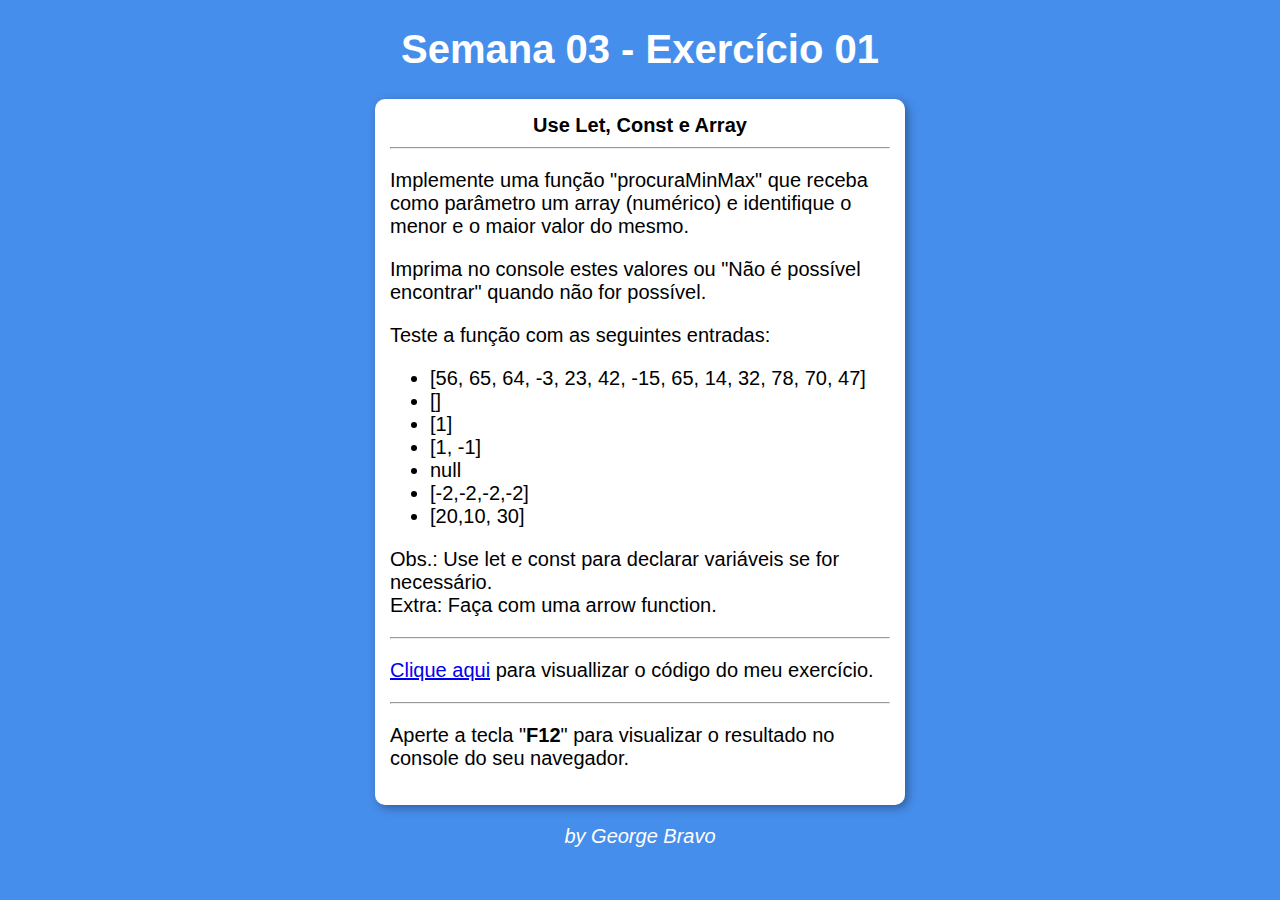
<file: [M1S03]Ex01/ex01.html>
<!DOCTYPE html>
<html lang="pt-BR">
<head>
    <meta charset="UTF-8">
    <meta http-equiv="X-UA-Compatible" content="IE=edge">
    <meta name="viewport" content="width=device-width, initial-scale=1.0">
    <title>S03- Ex01</title>
    <link rel="stylesheet" href="estilo.css">
    <link rel="icon" type="image/x-icon" href="../imagens/faviconDev.png">
</head>

<body>
    <header>
        <h1>Semana 03 - Exercício 01</h1>
    </header>

    <section>
        <div>
            <strong>Use Let, Const e Array</strong>
        </div>
        <hr>
        <div>
            <p>Implemente uma função "procuraMinMax" que receba como parâmetro um array (numérico) e identifique o menor e o maior valor do mesmo.

            <p>Imprima no console estes valores ou "Não é possível encontrar" quando não for possível.</p>
    
            <p>Teste a função com as seguintes entradas:</p>
    
            <ul>
                <li>[56, 65, 64, -3, 23, 42, -15, 65, 14, 32, 78, 70, 47]</li> 
                <li>[]</li> 
                <li>[1]</li> 
                <li>[1, -1]</li> 
                <li>null</li>
                <li>[-2,-2,-2,-2]</li>
                <li>[20,10, 30]</li>
            </ul>

            <p>Obs.: Use let e const para declarar variáveis se for necessário. <br>
            Extra: Faça com uma arrow function.</p>

        </div>
        <hr>
        <div>
            <p>
                <a href="https://github.com/GeorgeEnriqueBravo/DEVinHouse-Modulo01-Semana03/blob/main/%5BM1S03%5DEx01/script.js" target="_blank" rel="noopener noreferrer">Clique aqui</a>
                para visuallizar o código do meu exercício.
            </p>
        </div>
        <hr>
        <div>
            <p>Aperte a tecla "<strong>F12</strong>" para visualizar o resultado no console do seu navegador.</p>
        </div>
    </section>

    <footer>
        <a href="https://github.com/GeorgeEnriqueBravo" target="_blank" rel="noopener noreferrer">
        <p>by George Bravo</p>
        </a>
    </footer>
    
    <script src="script.js"></script>
</body>
</html>
</file>
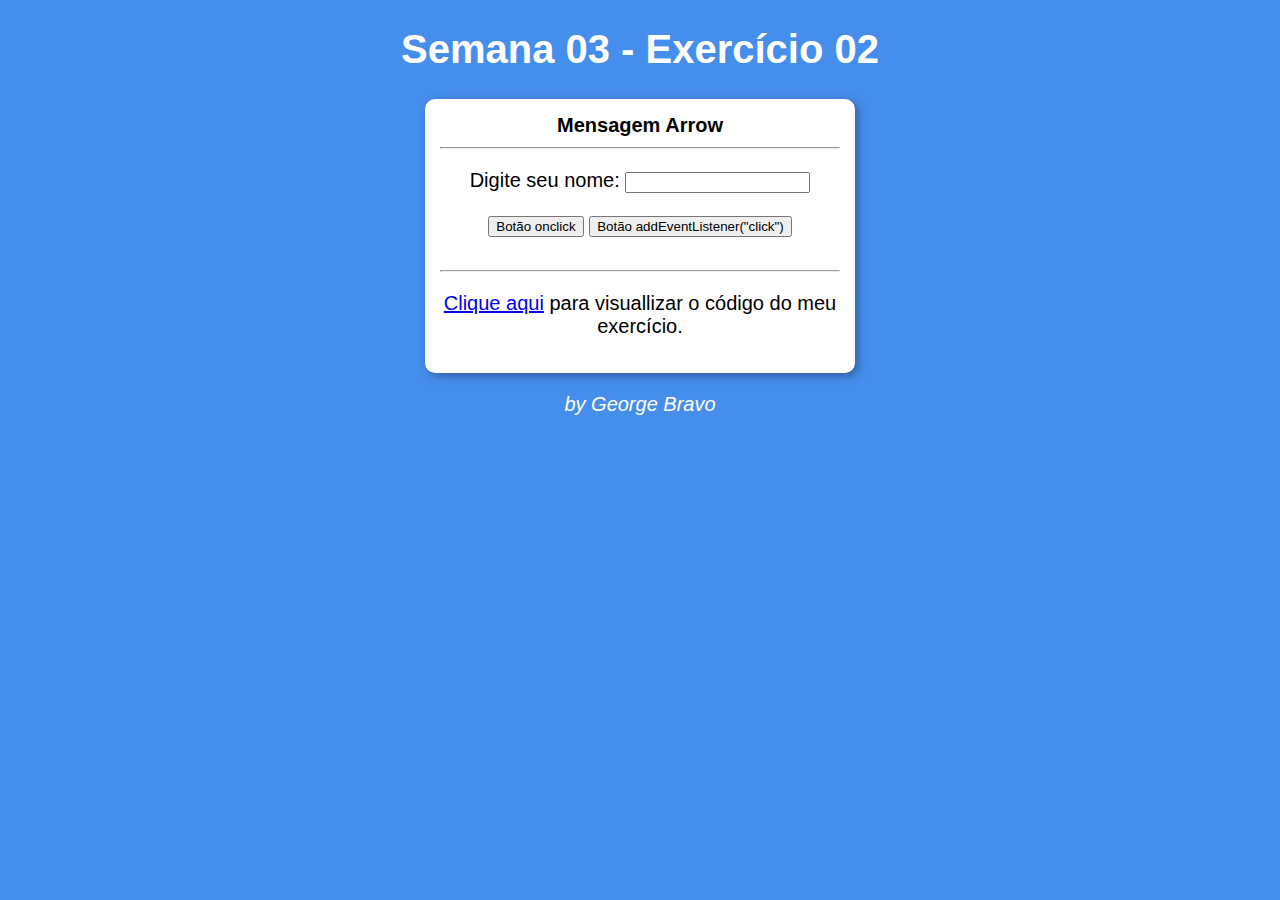
<file: [M1S03]Ex02/ex02.html>
<!DOCTYPE html>
<html lang="pt-BR">
<head>
    <meta charset="UTF-8">
    <meta http-equiv="X-UA-Compatible" content="IE=edge">
    <meta name="viewport" content="width=device-width, initial-scale=1.0">
    <title>S03- Ex02</title>
    <link rel="stylesheet" href="estilo.css">
    <link rel="icon" type="image/x-icon" href="../imagens/faviconDev.png">
</head>

<body>
    <header>
        <h1>Semana 03 - Exercício 02</h1>
    </header>

    <section>
        <div>
            <strong>Mensagem Arrow</strong>
        </div>
        <hr>
        <div>
            <p>
                Digite seu nome:
                <input type="text" name="txtNa" id="txtId">
            </p>
        </div>
        <div>
            <input type="button" value="Botão onclick" onclick="mensagemOla()">
            <button id="btn">Botão addEventListener("click")</button>
        </div>
        <br>
        <div id="res"></div>
        <hr>
        <div>
            <p>
                <a href="https://github.com/GeorgeEnriqueBravo/DEVinHouse-Modulo01-Semana03/blob/main/%5BM1S03%5DEx02/script.js" target="_blank" rel="noopener noreferrer">Clique aqui</a>
                para visuallizar o código do meu exercício.
            </p>
        </div>
    </section>

    <footer>
        <a href="https://github.com/GeorgeEnriqueBravo" target="_blank" rel="noopener noreferrer">
        <p>by George Bravo</p>
        </a>
    </footer>
    
    <script src="script.js"></script>
</body>
</html>
</file>
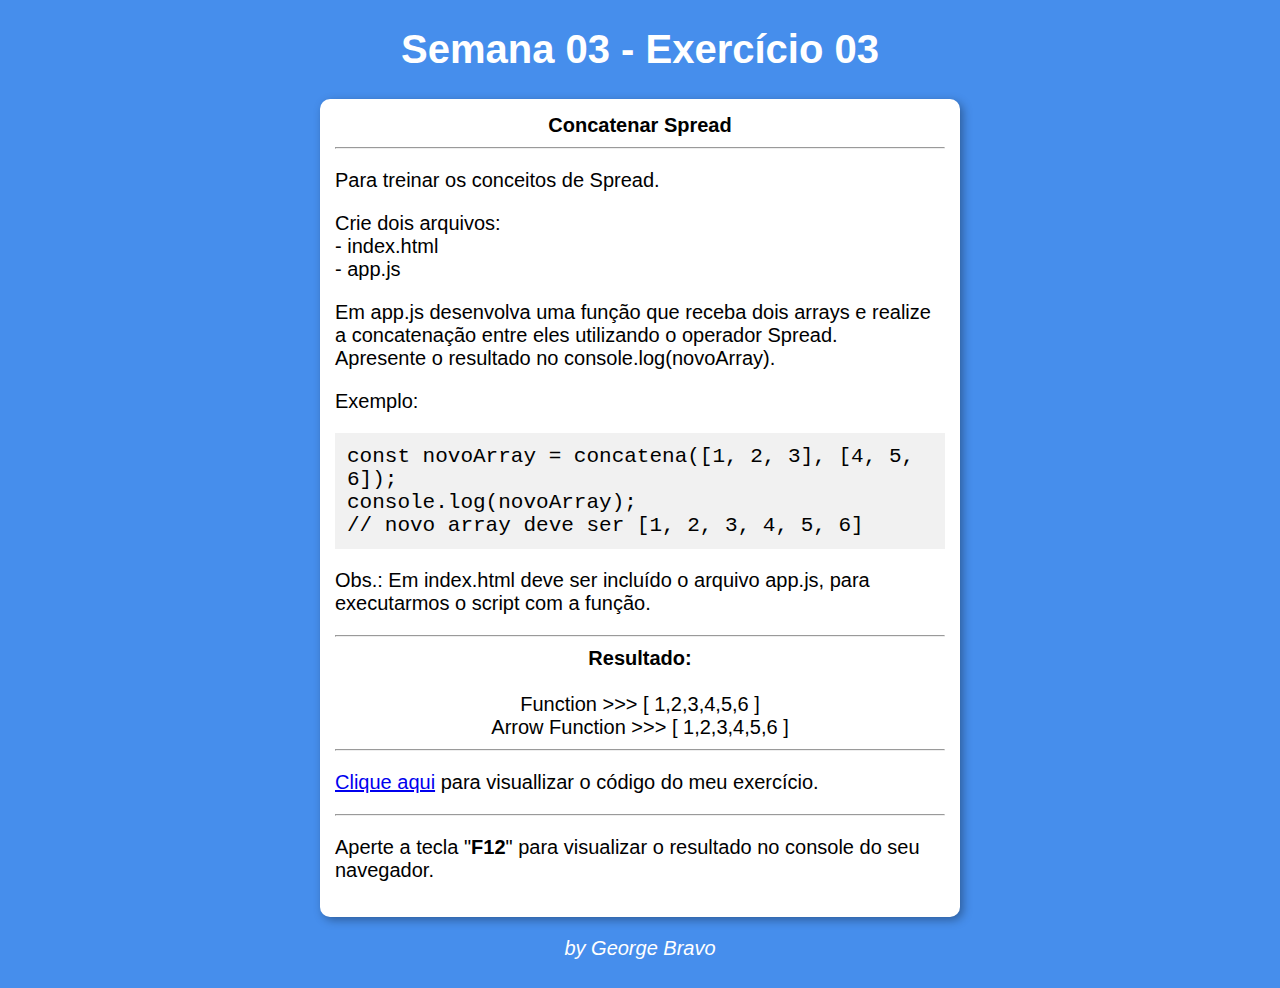
<file: [M1S03]Ex03/ex03.html>
<!DOCTYPE html>
<html lang="pt-BR">
<head>
    <meta charset="UTF-8">
    <meta http-equiv="X-UA-Compatible" content="IE=edge">
    <meta name="viewport" content="width=device-width, initial-scale=1.0">
    <title>S03- Ex03</title>
    <link rel="stylesheet" href="estilo.css">
    <link rel="icon" type="image/x-icon" href="../imagens/faviconDev.png">
</head>

<body>
    <header>
        <h1>Semana 03 - Exercício 03</h1>
    </header>

    <section>
        <div>
            <strong>Concatenar Spread</strong>
        </div>
        <hr>
        <div>
            <p>Para treinar os conceitos de Spread.</p>

            <p>
                Crie dois arquivos: <br>
                - index.html <br>
                - app.js
            </p>

            <p>Em app.js desenvolva uma função que receba dois arrays e realize a concatenação entre eles utilizando o operador Spread. <br>
            Apresente o resultado no console.log(novoArray).</p>

            <p>Exemplo:</p>

            <div class="code">
                <code>
                    const novoArray = concatena([1, 2, 3], [4, 5, 6]); <br>
                    console.log(novoArray); <br>
                    // novo array deve ser [1, 2, 3, 4, 5, 6]
                </code>
            </div>

            <p>Obs.: Em index.html deve ser incluído o arquivo app.js, para executarmos o script com a função.</p>
        </div>
        <hr>
        <div id="res">
            <strong>Resultado:</strong> <br><br>
        </div>
        <hr>
        <div>
            <p>
                <a href="https://github.com/GeorgeEnriqueBravo/DEVinHouse-Modulo01-Semana03/blob/main/%5BM1S03%5DEx03/script.js" target="_blank" rel="noopener noreferrer">Clique aqui</a>
                para visuallizar o código do meu exercício.
            </p>
        </div>
        <hr>
        <div>
            <p>Aperte a tecla "<strong>F12</strong>" para visualizar o resultado no console do seu navegador.</p>
        </div>
    </section>

    <footer>
        <a href="https://github.com/GeorgeEnriqueBravo" target="_blank" rel="noopener noreferrer">
        <p>by George Bravo</p>
        </a>
    </footer>
    
    <script src="script.js"></script>
</body>
</html>
</file>
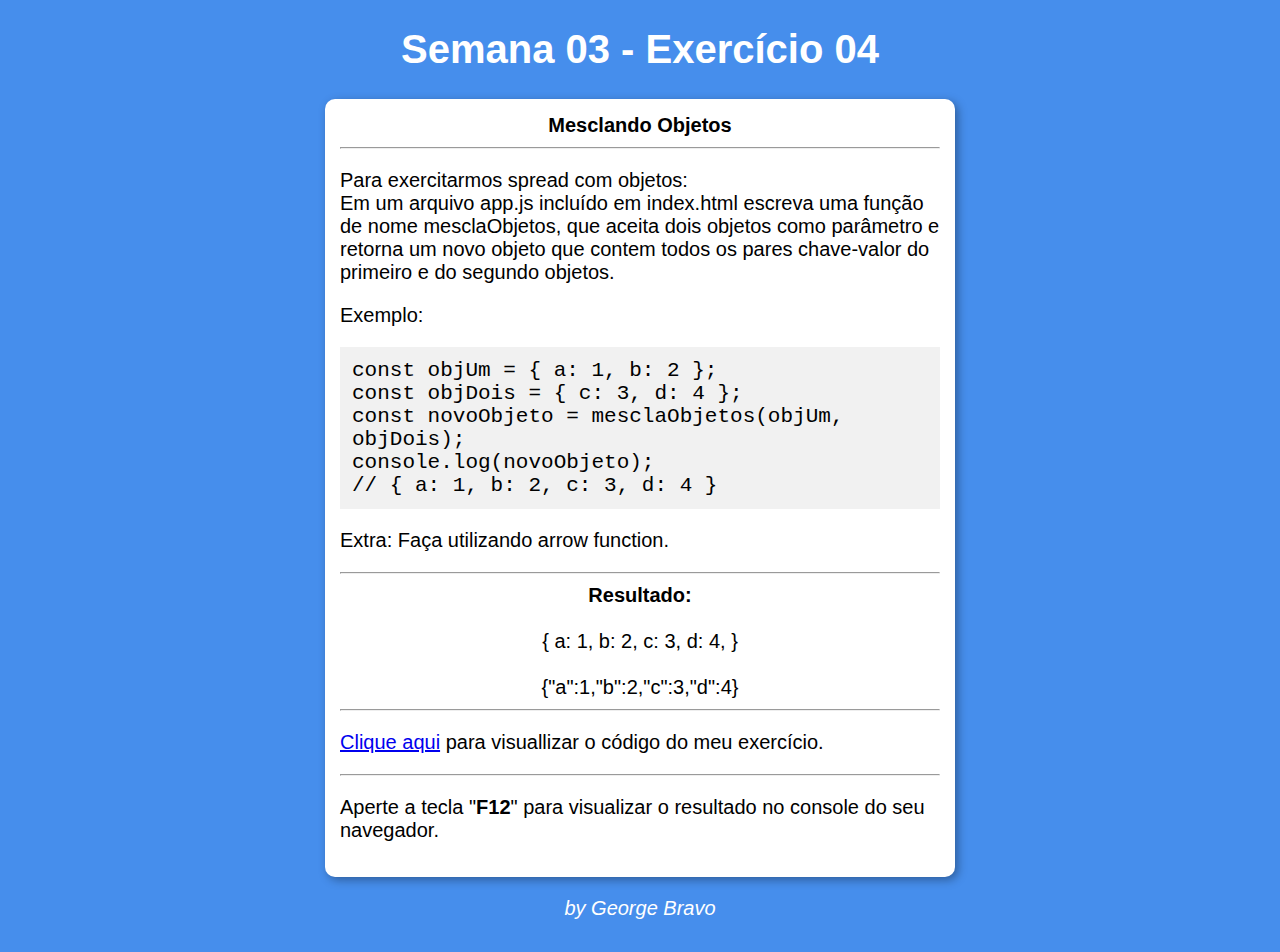
<file: [M1S03]Ex04/ex04.html>
<!DOCTYPE html>
<html lang="pt-BR">
<head>
    <meta charset="UTF-8">
    <meta http-equiv="X-UA-Compatible" content="IE=edge">
    <meta name="viewport" content="width=device-width, initial-scale=1.0">
    <title>S03- Ex04</title>
    <link rel="stylesheet" href="estilo.css">
    <link rel="icon" type="image/x-icon" href="../imagens/faviconDev.png">
</head>

<body onload="carregar()">
    <header>
        <h1>Semana 03 - Exercício 04</h1>
    </header>

    <section>
        <div>
            <strong>Mesclando Objetos</strong>
        </div>
        <hr>
        <div>
            <p>
                Para exercitarmos spread com objetos: <br>
                Em um arquivo app.js incluído em index.html escreva uma função de nome mesclaObjetos, que aceita dois objetos como parâmetro e retorna um novo objeto que contem todos os pares chave-valor do primeiro e do segundo objetos.
            </p>

            <p>Exemplo:</p>

            <div class="code">
                <code>
                    const objUm = { a: 1, b: 2 }; <br>
                    const objDois = { c: 3, d: 4 }; <br>
                    const novoObjeto = mesclaObjetos(objUm, objDois); <br>
                    console.log(novoObjeto); <br>
                    // { a: 1, b: 2, c: 3, d: 4 }
                </code>
            </div>
                
            <p>Extra: Faça utilizando arrow function.</p>
        </div>
        <hr>
        <div> <strong>Resultado:</strong></div> <br>
        <div id="res"></div>
        <br>
        <div id="res2"></div>
        <hr>
        <div>
            <p>
                <a href="https://github.com/GeorgeEnriqueBravo/DEVinHouse-Modulo01-Semana03/blob/main/%5BM1S03%5DEx04/script.js" target="_blank" rel="noopener noreferrer">Clique aqui</a>
                para visuallizar o código do meu exercício.
            </p>
        </div>
        <hr>
        <div>
            <p>Aperte a tecla "<strong>F12</strong>" para visualizar o resultado no console do seu navegador.</p>
        </div>
    </section>

    <footer>
        <a href="https://github.com/GeorgeEnriqueBravo" target="_blank" rel="noopener noreferrer">
        <p>by George Bravo</p>
        </a>
    </footer>
    
    <script src="script.js"></script>
</body>
</html>
</file>
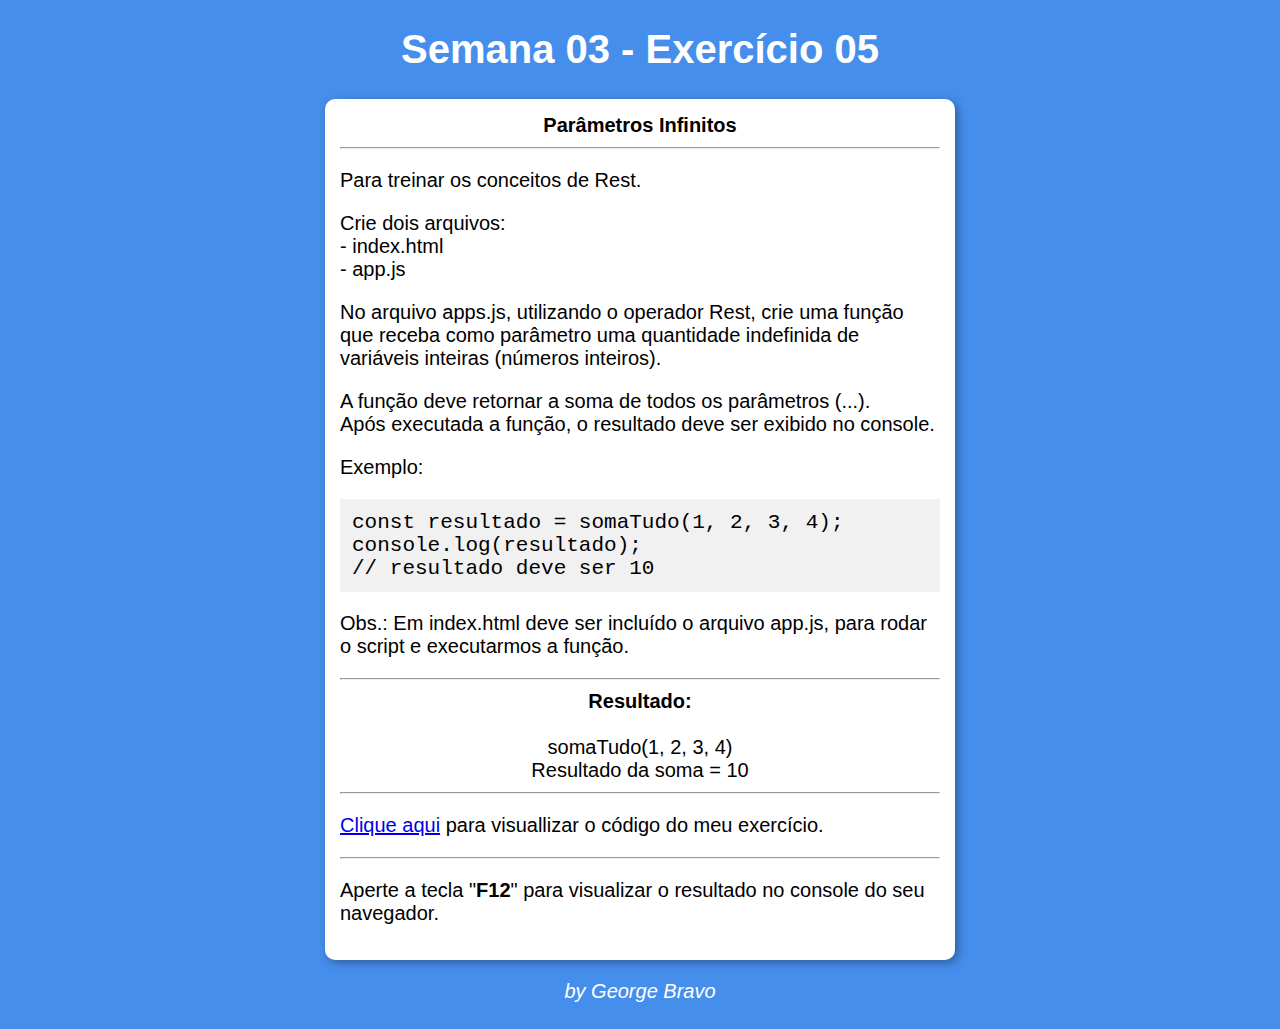
<file: [M1S03]Ex05/ex05.html>
<!DOCTYPE html>
<html lang="pt-BR">
<head>
    <meta charset="UTF-8">
    <meta http-equiv="X-UA-Compatible" content="IE=edge">
    <meta name="viewport" content="width=device-width, initial-scale=1.0">
    <title>S03- Ex05</title>
    <link rel="stylesheet" href="estilo.css">
    <link rel="icon" type="image/x-icon" href="../imagens/faviconDev.png">
</head>

<body onload="carregar()">
    <header>
        <h1>Semana 03 - Exercício 05</h1>
    </header>

    <section>
        <div>
            <strong>Parâmetros Infinitos</strong>
        </div>
        <hr>
        <div>
            <p>Para treinar os conceitos de Rest.</p>

            <p>
                Crie dois arquivos: <br>
                - index.html <br>
                - app.js
            </p>

            <p>No arquivo apps.js, utilizando o operador Rest, crie uma função que receba como parâmetro uma quantidade indefinida de variáveis inteiras (números inteiros).</p>

            <p>A função deve retornar a soma de todos os parâmetros (...). <br>
            Após executada a função, o resultado deve ser exibido no console.</p>

            <p>Exemplo:</p>

            <div class="code">
                <code>
                    const resultado = somaTudo(1, 2, 3, 4); <br>
                    console.log(resultado); <br>
                    // resultado deve ser 10
                </code>
            </div>

            <p>Obs.: Em index.html deve ser incluído o arquivo app.js, para rodar o script e executarmos a função.</p>
        </div>
        <hr>
        <div><strong>Resultado:</strong></div><br>
        <div id="res"></div>
        <div id="res2"></div>
        <hr>
        <div>
            <p>
                <a href="https://github.com/GeorgeEnriqueBravo/DEVinHouse-Modulo01-Semana03/blob/main/%5BM1S03%5DEx05/script.js" target="_blank" rel="noopener noreferrer">Clique aqui</a>
                para visuallizar o código do meu exercício.
            </p>
        </div>
        <hr>
        <div>
            <p>Aperte a tecla "<strong>F12</strong>" para visualizar o resultado no console do seu navegador.</p>
    </section>

    <footer>
        <a href="https://github.com/GeorgeEnriqueBravo" target="_blank" rel="noopener noreferrer">
        <p>by George Bravo</p>
        </a>
    </footer>
    
    <script src="script.js"></script>
</body>
</html>
</file>
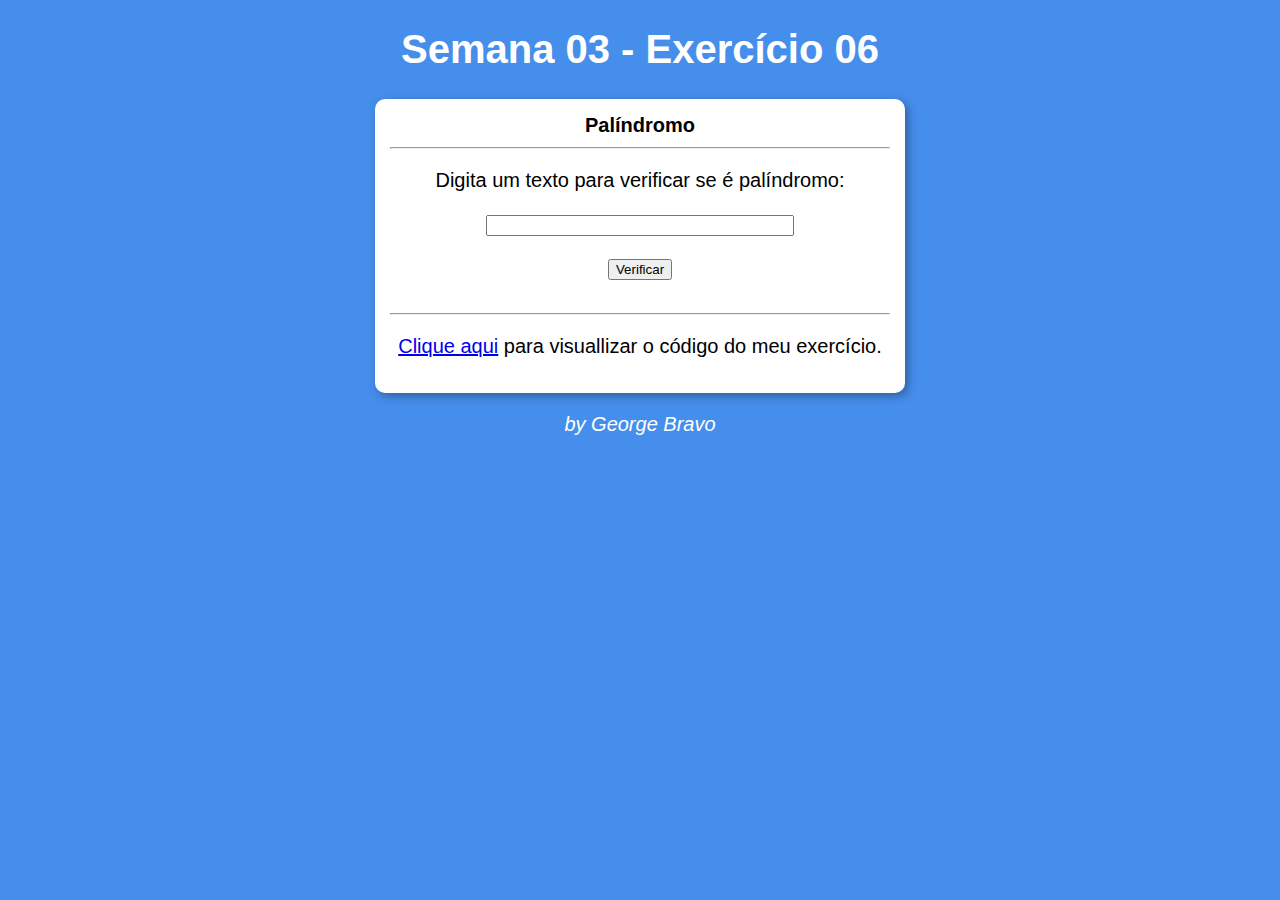
<file: [M1S03]Ex06/ex06.html>
<!DOCTYPE html>
<html lang="pt-BR">
<head>
    <meta charset="UTF-8">
    <meta http-equiv="X-UA-Compatible" content="IE=edge">
    <meta name="viewport" content="width=device-width, initial-scale=1.0">
    <title>S03- Ex06</title>
    <link rel="stylesheet" href="estilo.css">
    <link rel="icon" type="image/x-icon" href="../imagens/faviconDev.png">
</head>

<body onload="carregar()">
    <header>
        <h1>Semana 03 - Exercício 06</h1>
    </header>

    <section>
        <div>
            <strong>Palíndromo</strong>
        </div>
        <hr>
        <div>
            <p>Digita um texto para verificar se é palíndromo:</p>
            <p><input type="text" name="nTxt" id="iTxt"></p>
        </div>
        <div>
            <input id="botao" type="button" value="Verificar" onclick="verificar()">
        </div>
        <br>
        <div id="res"></div>
        <hr>
        <div>
            <p>
                <a href="https://github.com/GeorgeEnriqueBravo/DEVinHouse-Modulo01-Semana03/blob/main/%5BM1S03%5DEx06/script.js" target="_blank" rel="noopener noreferrer">Clique aqui</a>
                para visuallizar o código do meu exercício.
            </p>
        </div>
    </section>

    <footer>
        <a href="https://github.com/GeorgeEnriqueBravo" target="_blank" rel="noopener noreferrer">
        <p>by George Bravo</p>
        </a>
    </footer>
    
    <script src="script.js"></script>
</body>
</html>
</file>
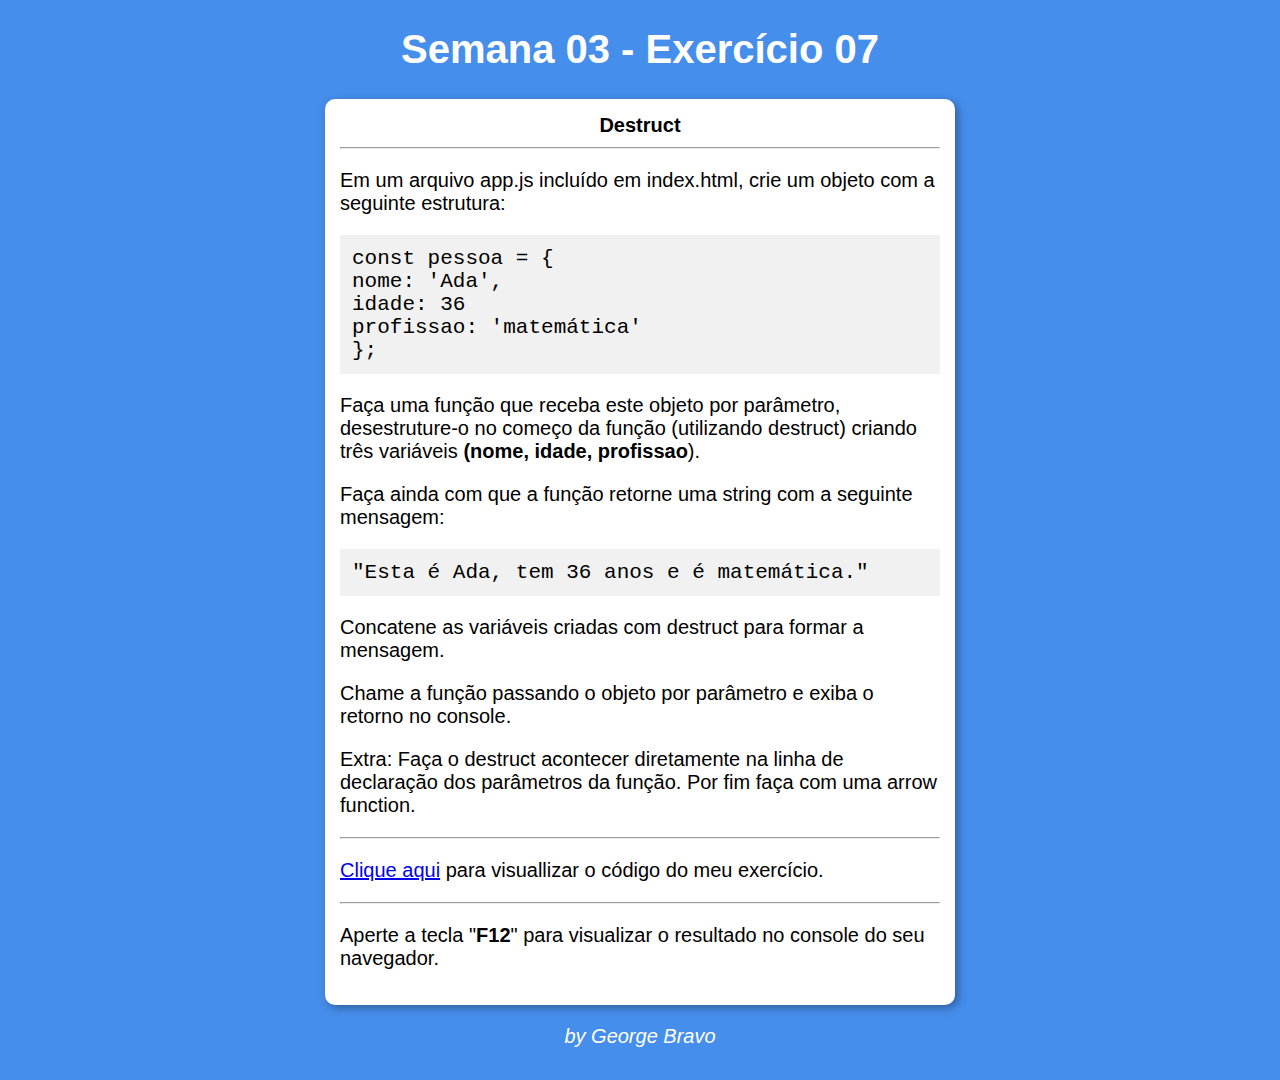
<file: [M1S03]Ex07/ex07.html>
<!DOCTYPE html>
<html lang="pt-BR">
<head>
    <meta charset="UTF-8">
    <meta http-equiv="X-UA-Compatible" content="IE=edge">
    <meta name="viewport" content="width=device-width, initial-scale=1.0">
    <title>S03- Ex07</title>
    <link rel="stylesheet" href="estilo.css">
    <link rel="icon" type="image/x-icon" href="../imagens/faviconDev.png">
</head>

<body>
    <header>
        <h1>Semana 03 - Exercício 07</h1>
    </header>

    <section>
        <div>
            <strong>Destruct</strong>
        </div>
        <hr>
        <div>
            <p>Em um arquivo app.js incluído em index.html, crie um objeto com a seguinte estrutura:</p>

            <div class="code">
                <code>
                    const pessoa = { <br>
                        nome: 'Ada', <br>
                        idade: 36 <br>
                        profissao: 'matemática' <br>
                      };
                </code>
            </div>

            <p>Faça uma função que receba este objeto por parâmetro, desestruture-o no começo da função (utilizando destruct) criando três variáveis <strong>(nome, idade, profissao</strong>).</p>

            <p>Faça ainda com que a função retorne uma string com a seguinte mensagem:</p>

            <div class="code">
                <code>
                    "Esta é Ada, tem 36 anos e é matemática."
                </code>
            </div>

            <p>Concatene as variáveis criadas com destruct para formar a mensagem.</p>

            <p>Chame a função passando o objeto por parâmetro e exiba o retorno no console.</p>

            <p>Extra: Faça o destruct acontecer diretamente na linha de declaração dos parâmetros da função. Por fim faça com uma arrow function.</p>
        </div>
        <hr>
        <div>
            <p>
                <a href="https://github.com/GeorgeEnriqueBravo/DEVinHouse-Modulo01-Semana03/blob/main/%5BM1S03%5DEx07/script.js" target="_blank" rel="noopener noreferrer">Clique aqui</a>
                para visuallizar o código do meu exercício.
            </p>
        </div>
        <hr>
        <div>
            <p>Aperte a tecla "<strong>F12</strong>" para visualizar o resultado no console do seu navegador.</p>
        </div>
    </section>

    <footer>
        <a href="https://github.com/GeorgeEnriqueBravo" target="_blank" rel="noopener noreferrer">
        <p>by George Bravo</p>
        </a>
    </footer>
    
    <script src="script.js"></script>
</body>
</html>
</file>
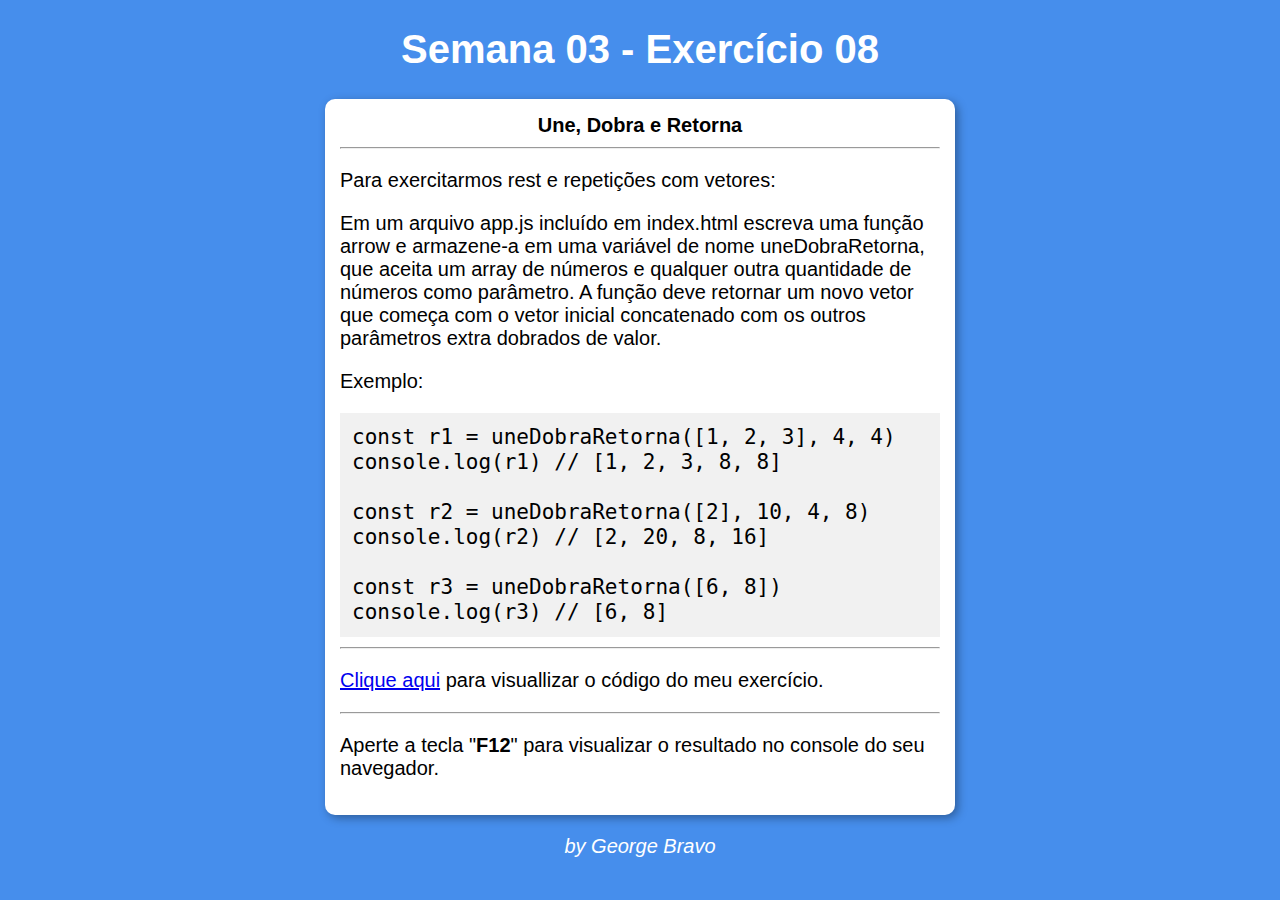
<file: [M1S03]Ex08/ex08.html>
<!DOCTYPE html>
<html lang="pt-BR">
<head>
    <meta charset="UTF-8">
    <meta http-equiv="X-UA-Compatible" content="IE=edge">
    <meta name="viewport" content="width=device-width, initial-scale=1.0">
    <title>S03- Ex08</title>
    <link rel="stylesheet" href="estilo.css">
    <link rel="icon" type="image/x-icon" href="../imagens/faviconDev.png">
</head>

<body>
    <header>
        <h1>Semana 03 - Exercício 08</h1>
    </header>

    <section>
        <div>
            <strong>Une, Dobra e Retorna</strong>
        </div>
        <hr>
        <div>
            <p>Para exercitarmos rest e repetições com vetores:</p>

            <p>Em um arquivo app.js incluído em index.html escreva uma função arrow e armazene-a em uma variável de nome uneDobraRetorna, que aceita um array de números e qualquer outra quantidade de números como parâmetro. A função deve retornar um novo vetor que começa com o vetor inicial concatenado com os outros parâmetros extra dobrados de valor.</p>

            <p>Exemplo:</p>

            <div class="code">
                <code>
                    const r1 = uneDobraRetorna([1, 2, 3], 4, 4) <br>
                    console.log(r1) // [1, 2, 3, 8, 8] <br><br>
                    
                    const r2 = uneDobraRetorna([2], 10, 4, 8) <br>
                    console.log(r2) // [2, 20, 8, 16] <br><br>
                    
                    const r3 = uneDobraRetorna([6, 8]) <br>
                    console.log(r3) // [6, 8]
                </code>
            </div>
        </div>
        <hr>
        <div>
            <p>
                <a href="https://github.com/GeorgeEnriqueBravo/DEVinHouse-Modulo01-Semana03/blob/main/%5BM1S03%5DEx08/script.js" target="_blank" rel="noopener noreferrer">Clique aqui</a>
                para visuallizar o código do meu exercício.
            </p>
        </div>
        <hr>
        <div>
            <p>Aperte a tecla "<strong>F12</strong>" para visualizar o resultado no console do seu navegador.</p>
        </div>
    </section>

    <footer>
        <a href="https://github.com/GeorgeEnriqueBravo" target="_blank" rel="noopener noreferrer">
        <p>by George Bravo</p>
        </a>
    </footer>
    
    <script src="script.js"></script>
</body>
</html>
</file>
<file: [M1S03]Ex01/estilo.css>
body {
    background: rgb(70, 142, 236);
    font: normal 15pt Arial;
}
header {
    color: white;
    text-align: center;
}
section {
    background: white;
    border-radius: 10px;
    padding: 15px;
    width: 500px;
    margin: auto;
    box-shadow: 3px 3px 10px rgba(0, 0, 0, 0.342);
}
div {
    text-align: center;
}
div ul li, p {
    text-align: left;
}
footer {
    color: white;
    text-align: center;
    font-style: italic;
}
footer a {
    text-decoration: none;
    color: white;
}
footer p {
    text-align: center;
}
</file>
<file: [M1S03]Ex02/estilo.css>
body {
    background: rgb(70, 142, 236);
    font: normal 15pt Arial;
}
header {
    color: white;
    text-align: center;
}
section {
    background: white;
    border-radius: 10px;
    padding: 15px;
    width: 400px;
    margin: auto;
    box-shadow: 3px 3px 10px rgba(0, 0, 0, 0.342);
}
div {
    text-align: center;
}
footer {
    color: white;
    text-align: center;
    font-style: italic;
}
footer a {
    text-decoration: none;
    color: white;
}
</file>
<file: [M1S03]Ex03/estilo.css>
body {
    background: rgb(70, 142, 236);
    font: normal 15pt Arial;
}
header {
    color: white;
    text-align: center;
}
section {
    background: white;
    border-radius: 10px;
    padding: 15px;
    width: 610px;
    margin: auto;
    box-shadow: 3px 3px 10px rgba(0, 0, 0, 0.342);
}
div {
    text-align: center;
}
div.code {
    font-family: Consolas,"courier new";
    background-color: #f1f1f1;
    padding: 12px;
    font-size: 105%;
    text-align: left;
}
div ul li, p {
    text-align: left;
}
footer {
    color: white;
    text-align: center;
    font-style: italic;
}
footer a {
    text-decoration: none;
    color: white;
}
footer p {
    text-align: center;
}
</file>
<file: [M1S03]Ex04/estilo.css>
body {
    background: rgb(70, 142, 236);
    font: normal 15pt Arial;
}
header {
    color: white;
    text-align: center;
}
section {
    background: white;
    border-radius: 10px;
    padding: 15px;
    width: 600px;
    margin: auto;
    box-shadow: 3px 3px 10px rgba(0, 0, 0, 0.342);
}
div {
    text-align: center;
}
div.code {
    font-family: Consolas,"courier new";
    background-color: #f1f1f1;
    padding: 12px;
    font-size: 105%;
    text-align: left;
}
div ul li, p {
    text-align: left;
}
footer {
    color: white;
    text-align: center;
    font-style: italic;
}
footer a {
    text-decoration: none;
    color: white;
}
footer p {
    text-align: center;
}
</file>
<file: [M1S03]Ex05/estilo.css>
body {
    background: rgb(70, 142, 236);
    font: normal 15pt Arial;
}
header {
    color: white;
    text-align: center;
}
section {
    background: white;
    border-radius: 10px;
    padding: 15px;
    width: 600px;
    margin: auto;
    box-shadow: 3px 3px 10px rgba(0, 0, 0, 0.342);
}
div {
    text-align: center;
}
div.code {
    font-family: Consolas,"courier new";
    background-color: #f1f1f1;
    padding: 12px;
    font-size: 105%;
    text-align: left;
}
div ul li, p {
    text-align: left;
}
footer {
    color: white;
    text-align: center;
    font-style: italic;
}
footer a {
    text-decoration: none;
    color: white;
}
footer p {
    text-align: center;
}
</file>
<file: [M1S03]Ex06/estilo.css>
body {
    background: rgb(70, 142, 236);
    font: normal 15pt Arial;
}
header {
    color: white;
    text-align: center;
}
section {
    background: white;
    border-radius: 10px;
    padding: 15px;
    width: 500px;
    margin: auto;
    box-shadow: 3px 3px 10px rgba(0, 0, 0, 0.342);
}
div {
    text-align: center;
}
input#iTxt {
    width: 300px;;
}
footer {
    color: white;
    text-align: center;
    font-style: italic;
}
footer a {
    text-decoration: none;
    color: white;
}
</file>
<file: [M1S03]Ex07/estilo.css>
body {
    background: rgb(70, 142, 236);
    font: normal 15pt Arial;
}
header {
    color: white;
    text-align: center;
}
section {
    background: white;
    border-radius: 10px;
    padding: 15px;
    width: 600px;
    margin: auto;
    box-shadow: 3px 3px 10px rgba(0, 0, 0, 0.342);
}
div {
    text-align: center;
}
div.code {
    font-family: Consolas,"courier new";
    background-color: #f1f1f1;
    padding: 12px;
    font-size: 105%;
    text-align: left;
}
div ul li, p {
    text-align: left;
}
footer {
    color: white;
    text-align: center;
    font-style: italic;
}
footer a {
    text-decoration: none;
    color: white;
}
footer p {
    text-align: center;
}
</file>
<file: [M1S03]Ex08/estilo.css>
body {
    background: rgb(70, 142, 236);
    font: normal 15pt Arial;
}
header {
    color: white;
    text-align: center;
}
section {
    background: white;
    border-radius: 10px;
    padding: 15px;
    width: 600px;
    margin: auto;
    box-shadow: 3px 3px 10px rgba(0, 0, 0, 0.342);
}
div {
    text-align: center;
}
div.code {
    font-family: Consolas,"courier new";
    background-color: #f1f1f1;
    padding: 12px;
    font-size: 105%;
    text-align: left;
}
div ul li, p {
    text-align: left;
}
footer {
    color: white;
    text-align: center;
    font-style: italic;
}
footer a {
    text-decoration: none;
    color: white;
}
footer p {
    text-align: center;
}
</file>
